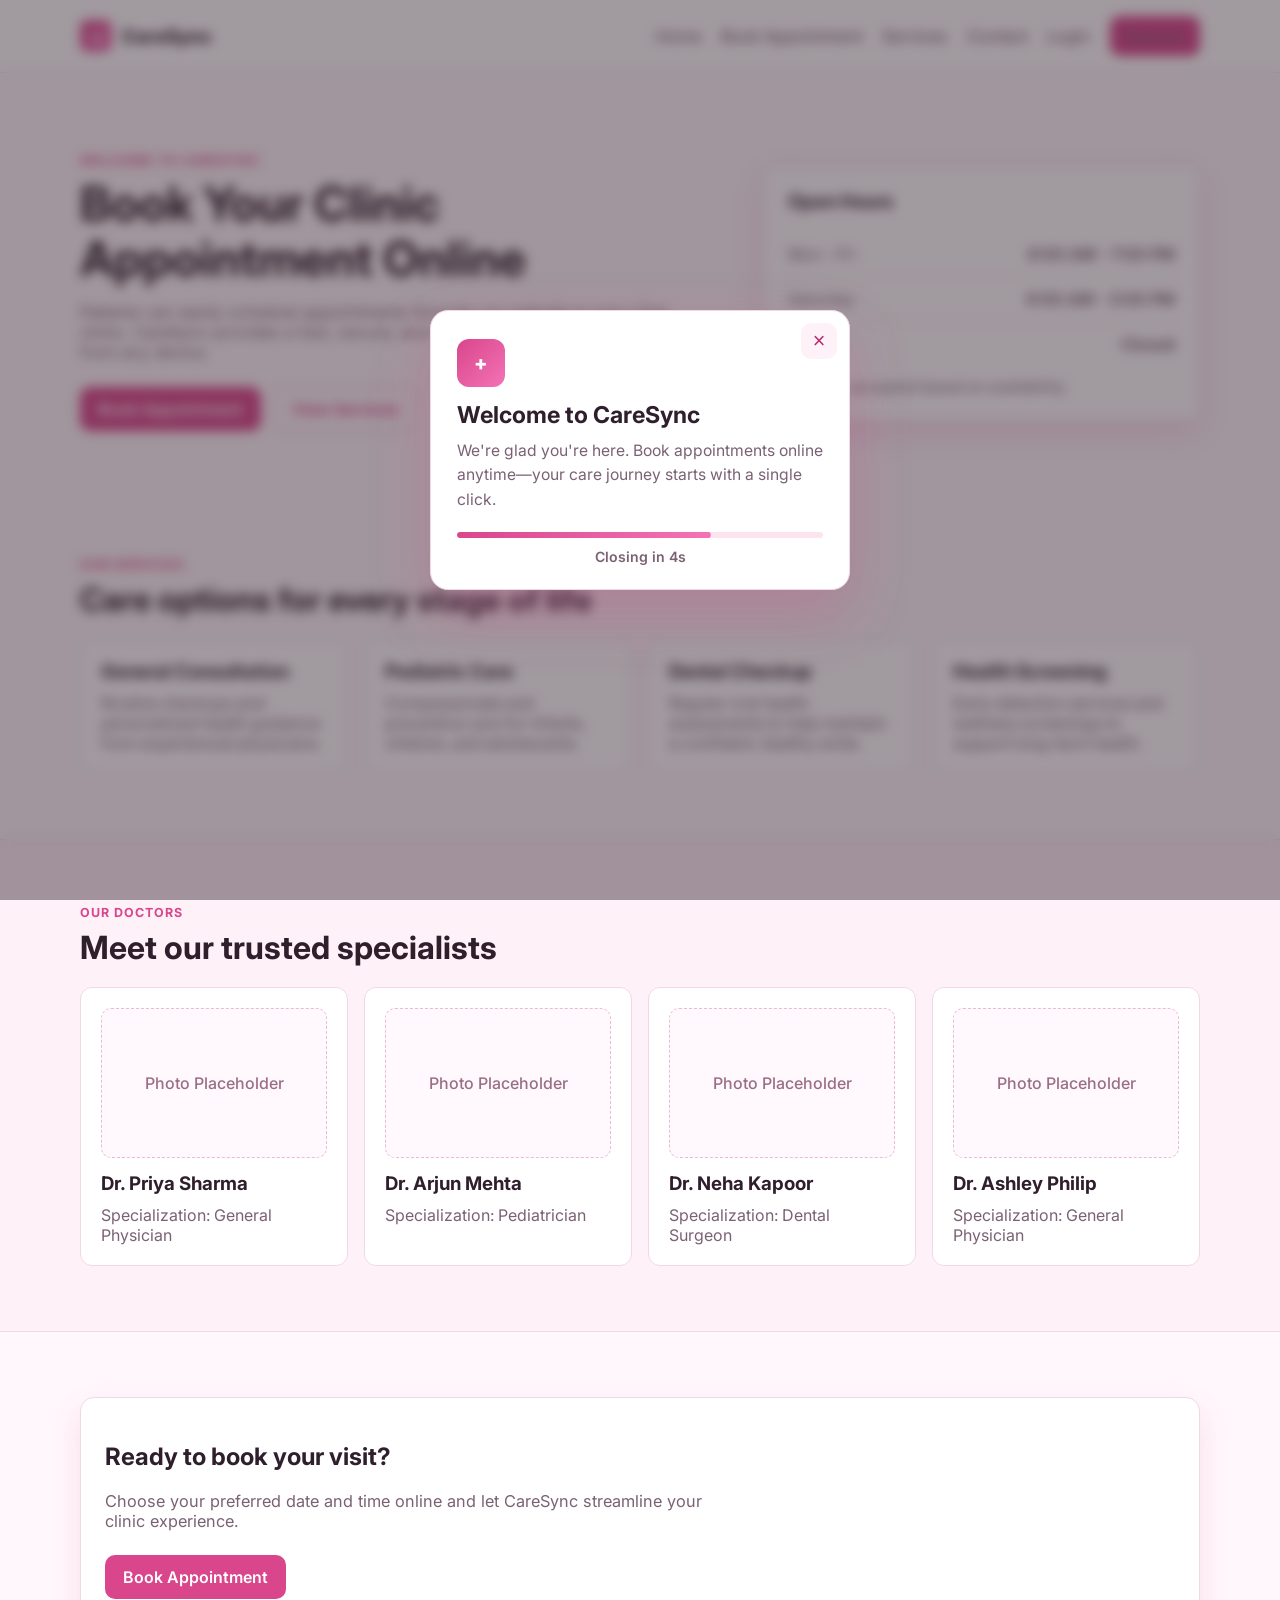
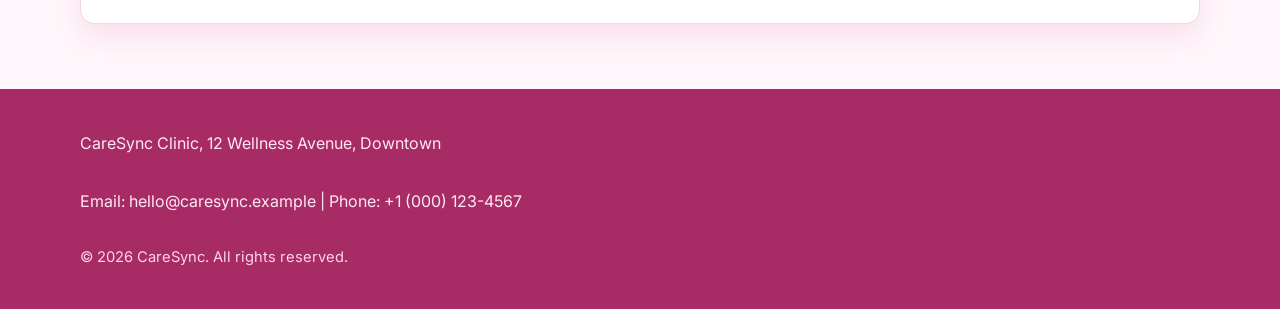
<file: Index.html>
<!DOCTYPE html>
<html lang="en">
<head>
  <meta charset="UTF-8">
  <meta name="viewport" content="width=device-width, initial-scale=1.0">
  <title>CareSync | Modern Clinic Appointments</title>
  <link rel="preconnect" href="https://fonts.googleapis.com">
  <link rel="preconnect" href="https://fonts.gstatic.com" crossorigin>
  <link href="https://fonts.googleapis.com/css2?family=Inter:wght@400;500;600;700;800&display=swap" rel="stylesheet">
  <link rel="stylesheet" href="styleclinic.css">
</head>
<body class="page-index">
  <div id="welcomeOverlay" class="welcome-overlay" aria-hidden="true" role="presentation">
    <div class="welcome-modal" role="dialog" aria-modal="true" aria-labelledby="welcomeTitle">
      <button type="button" class="welcome-close" id="welcomeClose" aria-label="Close welcome message">×</button>
      <div class="welcome-modal__icon" aria-hidden="true">+</div>
      <h2 id="welcomeTitle">Welcome to CareSync</h2>
      <p class="welcome-modal__text">
        We're glad you're here. Book appointments online anytime—your care journey starts with a single click.
      </p>
      <div class="welcome-timer" aria-hidden="true">
        <div class="welcome-timer__track">
          <div class="welcome-timer__fill" id="welcomeTimerFill"></div>
        </div>
        <p class="welcome-timer__label">
          Closing in <span id="welcomeSeconds">5</span>s
        </p>
      </div>
    </div>
  </div>

  <header class="site-header">
    <div class="container nav-wrap">
      <a href="Index.html" class="brand">
        <span class="brand-mark">+</span>
        <span>CareSync</span>
      </a>

      <button class="menu-toggle" id="menuToggle" aria-label="Toggle navigation">
        <span></span>
        <span></span>
        <span></span>
      </button>

      <nav class="main-nav" id="mainNav">
        <a href="Index.html">Home</a>
        <a href="booking.html">Book Appointment</a>
        <a href="#services">Services</a>
        <a href="#contact">Contact</a>
        <a href="login.html">Login</a>
        <a href="register.html" class="btn btn-small">Register</a>
      </nav>
    </div>
  </header>

  <main>
    <section class="hero" id="heroSection">
      <div class="container hero-grid">
        <div class="hero-content">
          <p class="eyebrow hero-animate-item">Welcome to CareSync</p>
          <h1 class="hero-animate-item">Book Your Clinic Appointment Online</h1>
          <p class="hero-copy hero-animate-item">
            Patients can easily schedule appointments through our website in just a few clicks. CareSync provides a fast, secure, and convenient booking experience from any device.
          </p>
          <div class="hero-actions hero-animate-item">
            <a href="booking.html" class="btn">Book Appointment</a>
            <a href="#services" class="btn btn-ghost">View Services</a>
          </div>
        </div>
        <div class="hero-card hero-animate-item">
          <h3>Open Hours</h3>
          <ul>
            <li><span>Mon - Fri</span> <strong>8:00 AM - 7:00 PM</strong></li>
            <li><span>Saturday</span> <strong>9:00 AM - 3:00 PM</strong></li>
            <li><span>Sunday</span> <strong>Closed</strong></li>
          </ul>
          <p class="note">Walk-ins accepted based on availability.</p>
        </div>
      </div>
    </section>

    <section class="section" id="services">
      <div class="container">
        <div class="section-heading">
          <p class="eyebrow">Our services</p>
          <h2>Care options for every stage of life</h2>
        </div>
        <div class="cards">
          <article class="card">
            <h3>General Consultation</h3>
            <p>Routine checkups and personalized health guidance from experienced physicians.</p>
          </article>
          <article class="card">
            <h3>Pediatric Care</h3>
            <p>Compassionate and preventive care for infants, children, and adolescents.</p>
          </article>
          <article class="card">
            <h3>Dental Checkup</h3>
            <p>Regular oral health assessments to help maintain a confident, healthy smile.</p>
          </article>
          <article class="card">
            <h3>Health Screening</h3>
            <p>Early detection services and wellness screenings to support long-term health.</p>
          </article>
        </div>
      </div>
    </section>

    <section class="section muted" id="doctors">
      <div class="container">
        <div class="section-heading">
          <p class="eyebrow">Our doctors</p>
          <h2>Meet our trusted specialists</h2>
        </div>
        <div class="cards doctor-cards">
          <article class="card doctor-card">
            <div class="photo-placeholder">Photo Placeholder</div>
            <h3>Dr. Priya Sharma</h3>
            <p>Specialization: General Physician</p>
          </article>
          <article class="card doctor-card">
            <div class="photo-placeholder">Photo Placeholder</div>
            <h3>Dr. Arjun Mehta</h3>
            <p>Specialization: Pediatrician</p>
          </article>
          <article class="card doctor-card">
            <div class="photo-placeholder">Photo Placeholder</div>
            <h3>Dr. Neha Kapoor</h3>
            <p>Specialization: Dental Surgeon</p>
          </article>
          <article class="card doctor-card">
            <div class="photo-placeholder">Photo Placeholder</div>
            <h3>Dr. Ashley Philip</h3>
            <p>Specialization: General Physician</p>
          </article>
        </div>
      </div>
    </section>

    <section class="section" id="cta">
      <div class="container hero-card">
        <h2>Ready to book your visit?</h2>
        <p class="hero-copy">
          Choose your preferred date and time online and let CareSync streamline your clinic experience.
        </p>
        <a href="booking.html" class="btn">Book Appointment</a>
      </div>
    </section>
  </main>

  <footer class="site-footer" id="contact">
    <div class="container footer-wrap">
      <p>CareSync Clinic, 12 Wellness Avenue, Downtown</p>
      <p>Email: hello@caresync.example | Phone: +1 (000) 123-4567</p>
      <p class="copyright">© <span id="currentYear"></span> CareSync. All rights reserved.</p>
    </div>
  </footer>

  <script src="scriptclinic.js"></script>
</body>
</html>
</file>
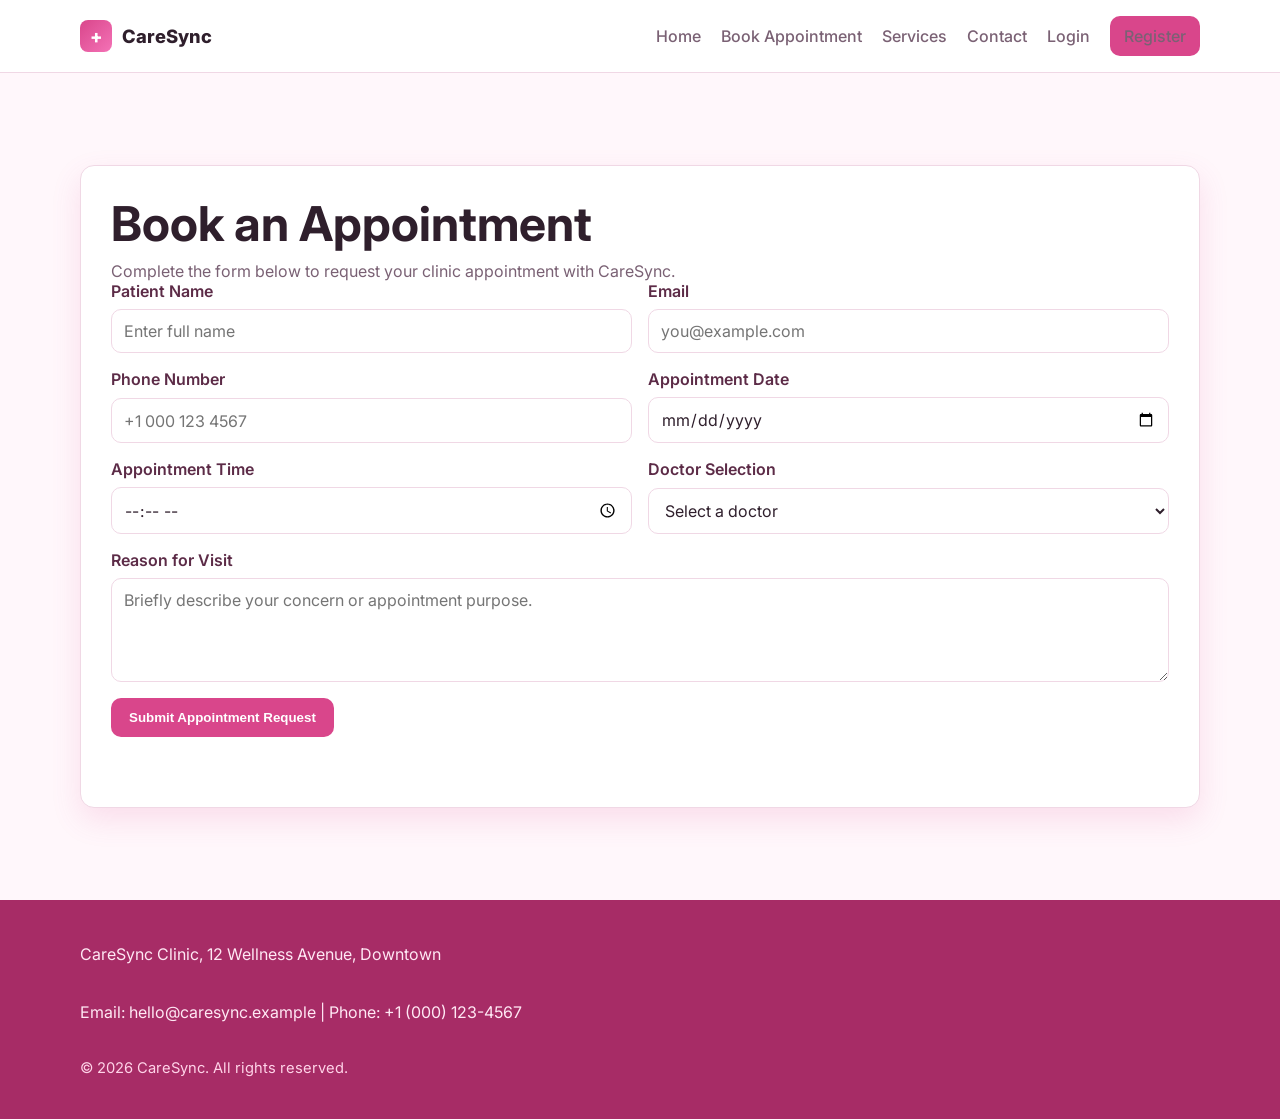
<file: booking.html>
<!DOCTYPE html>
<html lang="en">
<head>
  <meta charset="UTF-8">
  <meta name="viewport" content="width=device-width, initial-scale=1.0">
  <title>CareSync | Book Appointment</title>
  <link rel="preconnect" href="https://fonts.googleapis.com">
  <link rel="preconnect" href="https://fonts.gstatic.com" crossorigin>
  <link href="https://fonts.googleapis.com/css2?family=Inter:wght@400;500;600;700;800&display=swap" rel="stylesheet">
  <link rel="stylesheet" href="styleclinic.css">
</head>
<body>
  <header class="site-header">
    <div class="container nav-wrap">
      <a href="Index.html" class="brand">
        <span class="brand-mark">+</span>
        <span>CareSync</span>
      </a>

      <button class="menu-toggle" id="menuToggle" aria-label="Toggle navigation">
        <span></span>
        <span></span>
        <span></span>
      </button>

      <nav class="main-nav" id="mainNav">
        <a href="Index.html">Home</a>
        <a href="booking.html">Book Appointment</a>
        <a href="Index.html#services">Services</a>
        <a href="#contact">Contact</a>
        <a href="login.html">Login</a>
        <a href="register.html" class="btn btn-small">Register</a>
      </nav>
    </div>
  </header>

  <main class="booking-page">
    <div class="container booking-shell">
      <h1>Book an Appointment</h1>
      <p class="booking-intro">
        Complete the form below to request your clinic appointment with CareSync.
      </p>

      <form id="appointmentForm" class="booking-form" action="/api/appointments" method="post">
        <div class="form-grid">
          <div class="field">
            <label for="patientName">Patient Name</label>
            <input id="patientName" name="patientName" type="text" placeholder="Enter full name" required>
          </div>

          <div class="field">
            <label for="email">Email</label>
            <input id="email" name="email" type="email" placeholder="you@example.com" required>
          </div>

          <div class="field">
            <label for="phone">Phone Number</label>
            <input id="phone" name="phone" type="tel" placeholder="+1 000 123 4567" required>
          </div>

          <div class="field">
            <label for="appointmentDate">Appointment Date</label>
            <input id="appointmentDate" name="appointmentDate" type="date" required>
          </div>

          <div class="field">
            <label for="appointmentTime">Appointment Time</label>
            <input id="appointmentTime" name="appointmentTime" type="time" required>
          </div>

          <div class="field">
            <label for="doctor">Doctor Selection</label>
            <select id="doctor" name="doctor" required>
              <option value="">Select a doctor</option>
              <option value="dr-priya-sharma">Dr. Priya Sharma - General Physician</option>
              <option value="dr-arjun-mehta">Dr. Arjun Mehta - Pediatrician</option>
              <option value="dr-neha-kapoor">Dr. Neha Kapoor - Dental Surgeon</option>
              <option value="dr-ashley-philip">Dr. Ashley Philip - General Physician</option>
            </select>
          </div>
        </div>

        <div class="field">
          <label for="reasonForVisit">Reason for Visit</label>
          <textarea id="reasonForVisit" name="reasonForVisit" rows="4" placeholder="Briefly describe your concern or appointment purpose." required></textarea>
        </div>

        <button type="submit" class="btn">Submit Appointment Request</button>
        <p id="formStatus" class="form-status" aria-live="polite"></p>
      </form>
    </div>
  </main>

  <footer class="site-footer" id="contact">
    <div class="container footer-wrap">
      <p>CareSync Clinic, 12 Wellness Avenue, Downtown</p>
      <p>Email: hello@caresync.example | Phone: +1 (000) 123-4567</p>
      <p class="copyright">© <span id="currentYear"></span> CareSync. All rights reserved.</p>
    </div>
  </footer>

  <script src="scriptclinic.js"></script>
</body>
</html>
</file>
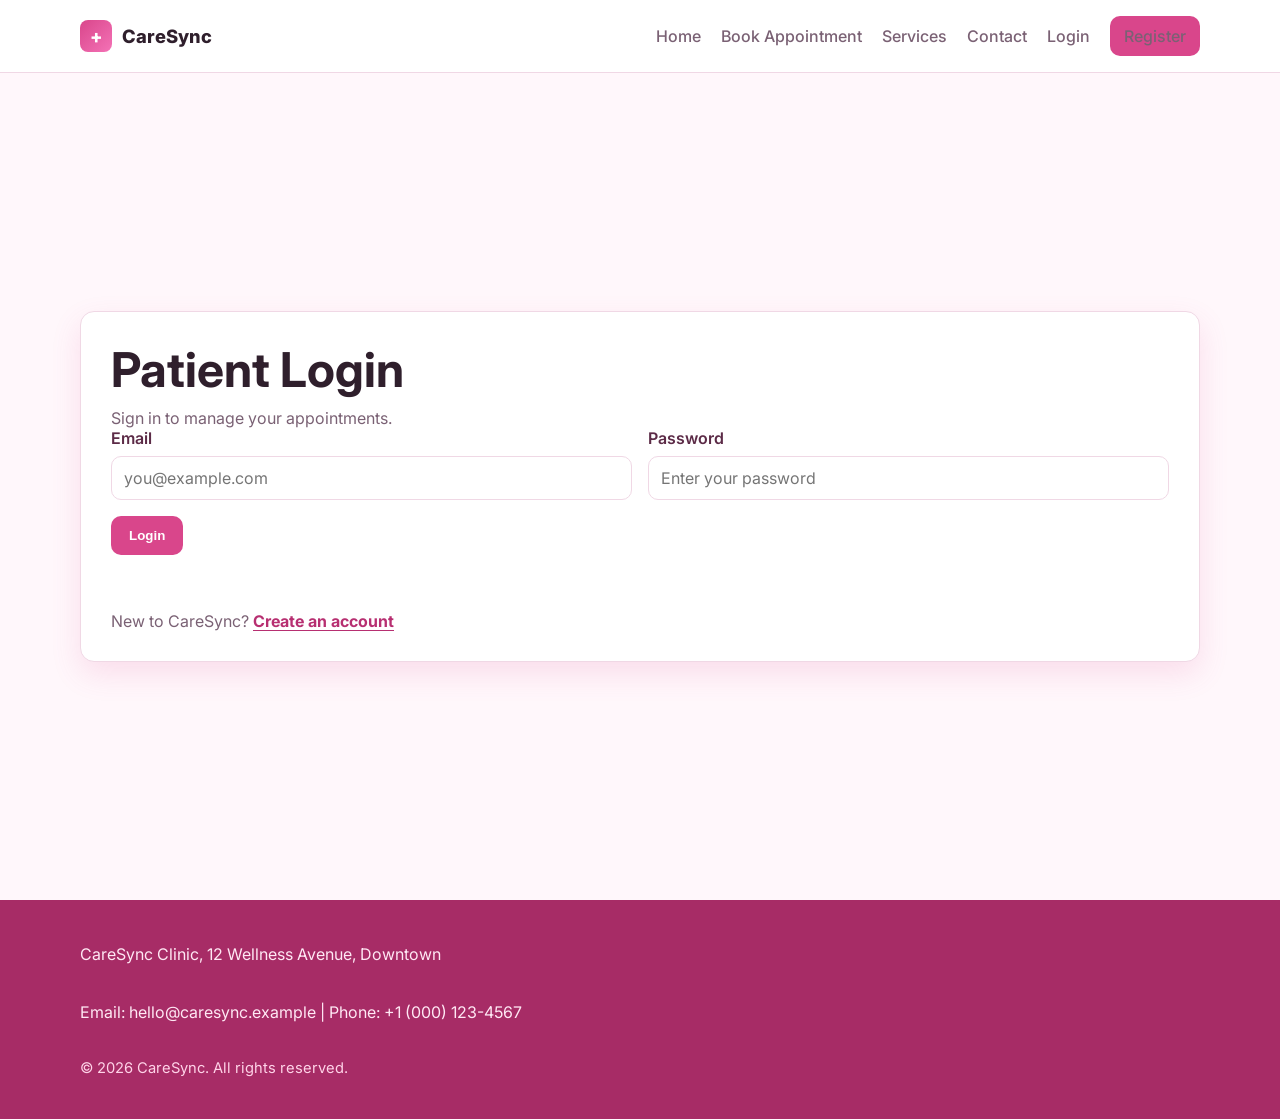
<file: login.html>
<!DOCTYPE html>
<html lang="en">
<head>
  <meta charset="UTF-8">
  <meta name="viewport" content="width=device-width, initial-scale=1.0">
  <title>CareSync | Patient Login</title>
  <link rel="preconnect" href="https://fonts.googleapis.com">
  <link rel="preconnect" href="https://fonts.gstatic.com" crossorigin>
  <link href="https://fonts.googleapis.com/css2?family=Inter:wght@400;500;600;700;800&display=swap" rel="stylesheet">
  <link rel="stylesheet" href="styleclinic.css">
</head>
<body>
  <header class="site-header">
    <div class="container nav-wrap">
      <a href="Index.html" class="brand">
        <span class="brand-mark">+</span>
        <span>CareSync</span>
      </a>

      <button class="menu-toggle" id="menuToggle" aria-label="Toggle navigation">
        <span></span>
        <span></span>
        <span></span>
      </button>

      <nav class="main-nav" id="mainNav">
        <a href="Index.html">Home</a>
        <a href="booking.html">Book Appointment</a>
        <a href="Index.html#services">Services</a>
        <a href="Index.html#contact">Contact</a>
        <a href="login.html">Login</a>
        <a href="register.html" class="btn btn-small">Register</a>
      </nav>
    </div>
  </header>

  <main class="booking-page">
    <div class="container booking-shell">
      <h1>Patient Login</h1>
      <p class="booking-intro">Sign in to manage your appointments.</p>

      <form id="loginForm" class="booking-form" action="/api/auth/login" method="post" novalidate>
        <div class="form-grid">
          <div class="field">
            <label for="loginEmail">Email</label>
            <input id="loginEmail" name="email" type="email" placeholder="you@example.com" autocomplete="email" required>
          </div>

          <div class="field">
            <label for="loginPassword">Password</label>
            <input id="loginPassword" name="password" type="password" placeholder="Enter your password" autocomplete="current-password" required>
          </div>
        </div>

        <button type="submit" class="btn">Login</button>
        <p id="loginStatus" class="form-status" aria-live="polite"></p>

        <p class="auth-switch">
          New to CareSync? <a class="link" href="register.html">Create an account</a>
        </p>
      </form>
    </div>
  </main>

  <footer class="site-footer" id="contact">
    <div class="container footer-wrap">
      <p>CareSync Clinic, 12 Wellness Avenue, Downtown</p>
      <p>Email: hello@caresync.example | Phone: +1 (000) 123-4567</p>
      <p class="copyright">© <span id="currentYear"></span> CareSync. All rights reserved.</p>
    </div>
  </footer>

  <script src="scriptclinic.js"></script>
</body>
</html>
</file>
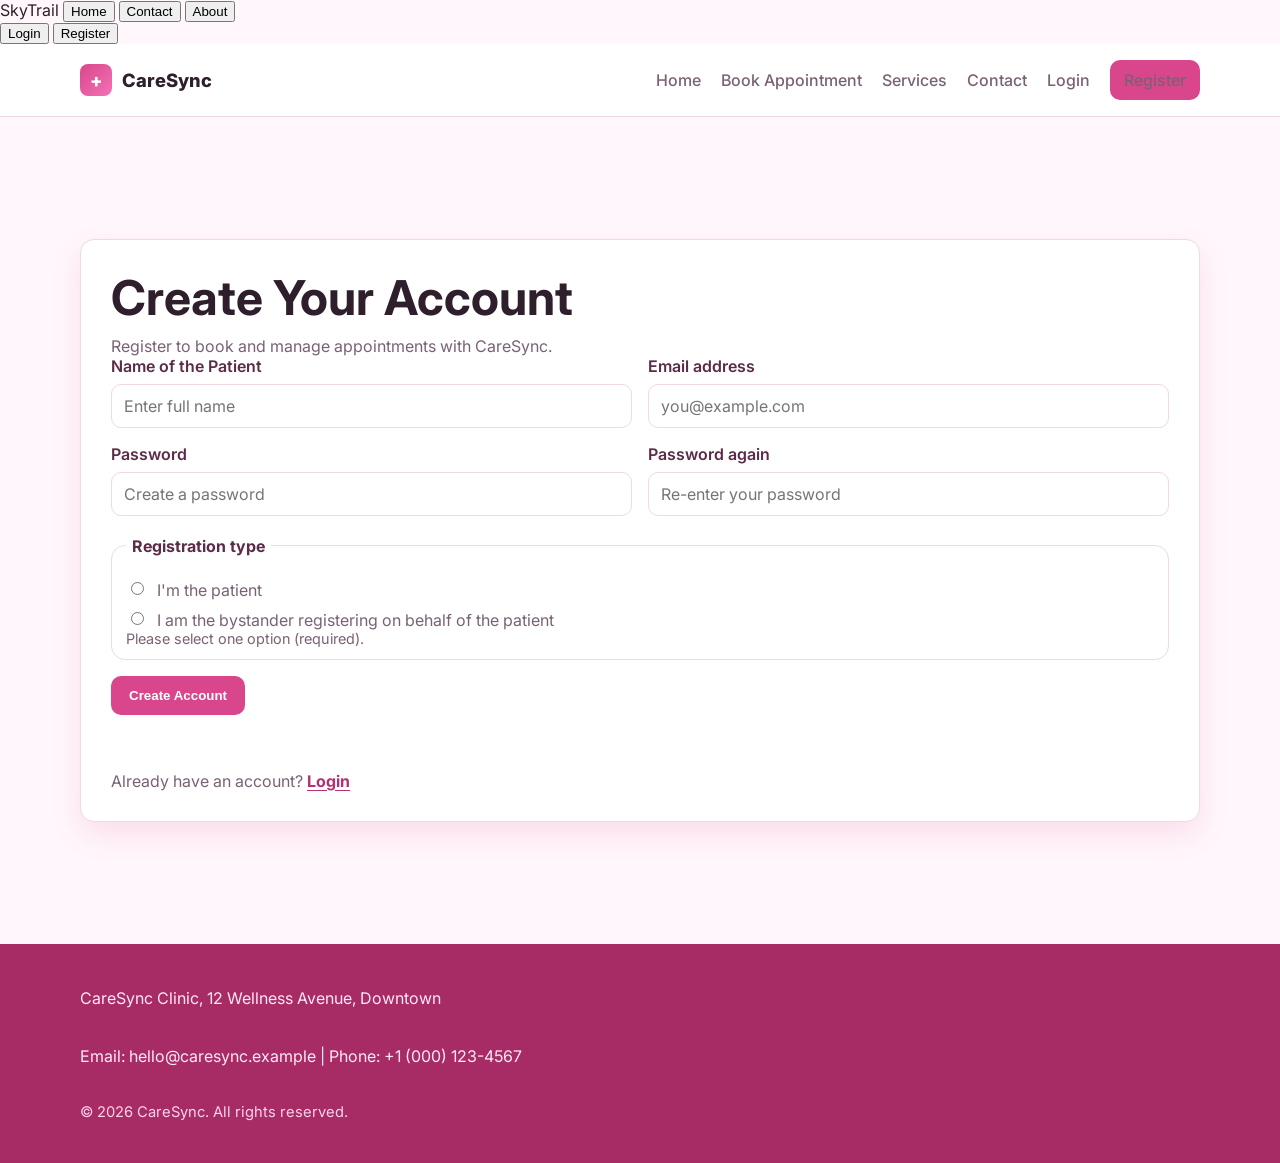
<file: register.html>
<!DOCTYPE html>
<html lang="en">

<head>
  <meta charset="UTF-8">
  <meta name="viewport" content="width=device-width, initial-scale=1.0">
  <title>CareSync | Patient Registration</title>
  <link rel="preconnect" href="https://fonts.googleapis.com">
  <link rel="preconnect" href="https://fonts.gstatic.com" crossorigin>
  <link href="https://fonts.googleapis.com/css2?family=Inter:wght@400;500;600;700;800&display=swap" rel="stylesheet">
  <link rel="stylesheet" href="styleclinic.css">
</head>

<body>
  <div class="page-bg"></div>
  <header class="navbar">
    <nav class="nav-wrapper" aria-label="Main navigation">
      <div class="nav-left">
        <a href="#" class="logo" aria-label="Travel booking logo">
          <span class="logo-mark" aria-hidden="true">
            <span class="logo-sun"></span>
            <span class="logo-peak left-peak"></span>
            <span class="logo-peak right-peak"></span>
          </span>
          SkyTrail
        </a>
        <button class="nav-button" type="button">Home</button>
        <button class="nav-button" type="button">Contact</button>
        <button class="nav-button" type="button">About</button>
      </div>
      <div class="nav-right">
        <button class="nav-button" type="button" onclick="window.location.href='login.html'">Login</button>
        <button class="nav-button" type="button" onclick="window.location.href='register.html'">Register</button>
      </div>
    </nav>
  </header>

  <header class="site-header">
    <div class="container nav-wrap">
      <a href="Index.html" class="brand">
        <span class="brand-mark">+</span>
        <span>CareSync</span>
      </a>

      <button class="menu-toggle" id="menuToggle" aria-label="Toggle navigation">
        <span></span>
        <span></span>
        <span></span>
      </button>

      <nav class="main-nav" id="mainNav">
        <a href="Index.html">Home</a>
        <a href="booking.html">Book Appointment</a>
        <a href="Index.html#services">Services</a>
        <a href="Index.html#contact">Contact</a>
        <a href="login.html">Login</a>
        <a href="register.html" class="btn btn-small">Register</a>
      </nav>
    </div>
  </header>

  <main class="booking-page">
    <div class="container booking-shell">
      <h1>Create Your Account</h1>
      <p class="booking-intro">Register to book and manage appointments with CareSync.</p>

      <form id="registerForm" class="booking-form" action="/api/auth/register" method="post" novalidate>
        <div class="form-grid">
          <div class="field">
            <label for="regName">Name of the Patient</label>
            <input id="regName" name="name" type="text" placeholder="Enter full name" autocomplete="name" required>
          </div>

          <div class="field">
            <label for="regEmail">Email address</label>
            <input id="regEmail" name="email" type="email" placeholder="you@example.com" autocomplete="email" required>
          </div>
        </div>

        <div class="form-grid">
          <div class="field">
            <label for="regPassword">Password</label>
            <input id="regPassword" name="password" type="password" placeholder="Create a password"
              autocomplete="new-password" required>
          </div>

          <div class="field">
            <label for="regPasswordAgain">Password again</label>
            <input id="regPasswordAgain" name="passwordAgain" type="password" placeholder="Re-enter your password"
              autocomplete="new-password" required>
          </div>
        </div>

        <fieldset class="radio-group" aria-describedby="roleHelp">
          <legend>Registration type</legend>
          <div class="radio-options">
            <label class="radio-option">
              <input type="radio" name="registrationRole" value="patient" required>
              <span>I'm the patient</span>
            </label>
            <label class="radio-option">
              <input type="radio" name="registrationRole" value="bystander" required>
              <span>I am the bystander registering on behalf of the patient</span>
            </label>
          </div>
          <p id="roleHelp" class="hint">Please select one option (required).</p>
        </fieldset>

        <button type="submit" class="btn">Create Account</button>
        <p id="registerStatus" class="form-status" aria-live="polite"></p>

        <p class="auth-switch">
          Already have an account? <a class="link" href="login.html">Login</a>
        </p>
      </form>
    </div>
  </main>

  <footer class="site-footer" id="contact">
    <div class="container footer-wrap">
      <p>CareSync Clinic, 12 Wellness Avenue, Downtown</p>
      <p>Email: hello@caresync.example | Phone: +1 (000) 123-4567</p>
      <p class="copyright">© <span id="currentYear"></span> CareSync. All rights reserved.</p>
    </div>
  </footer>

  <script src="scriptclinic.js"></script>
</body>

</html>
</file>
<file: styleclinic.css>
:root {
  --bg: #fff7fb;
  --surface: #ffffff;
  --text: #2f1f2c;
  --muted: #7a6174;
  --primary: #d9468b;
  --primary-dark: #b72f71;
  --border: #f0d8e5;
  --shadow: 0 12px 30px rgba(217, 70, 139, 0.14);
}

* {
  box-sizing: border-box;
}

html,
body {
  margin: 0;
  padding: 0;
  font-family: "Inter", Arial, sans-serif;
  background: var(--bg);
  color: var(--text);
}

a {
  color: inherit;
  text-decoration: none;
}

.container {
  width: min(1120px, 92%);
  margin: 0 auto;
}

.site-header {
  position: sticky;
  top: 0;
  z-index: 50;
  background: rgba(255, 255, 255, 0.92);
  backdrop-filter: blur(8px);
  border-bottom: 1px solid var(--border);
}

.nav-wrap {
  min-height: 72px;
  display: flex;
  align-items: center;
  justify-content: space-between;
  gap: 24px;
}

.brand {
  display: inline-flex;
  align-items: center;
  gap: 10px;
  font-weight: 800;
  font-size: 1.15rem;
}

.brand-mark {
  width: 32px;
  height: 32px;
  border-radius: 8px;
  display: grid;
  place-items: center;
  color: #fff;
  background: linear-gradient(135deg, var(--primary), #f472b6);
}

.main-nav {
  display: flex;
  align-items: center;
  gap: 20px;
}

.main-nav a {
  font-weight: 500;
  color: var(--muted);
}

.main-nav a:hover {
  color: var(--text);
}

.btn {
  display: inline-flex;
  align-items: center;
  justify-content: center;
  background: var(--primary);
  color: #fff;
  border: none;
  border-radius: 10px;
  padding: 12px 18px;
  font-weight: 600;
  transition: 0.2s ease;
}

.btn:hover {
  background: var(--primary-dark);
  transform: translateY(-1px);
}

.btn-small {
  padding: 10px 14px;
}

.btn-ghost {
  background: transparent;
  color: var(--primary);
  border: 1px solid rgba(217, 70, 139, 0.35);
}

.btn-ghost:hover {
  background: rgba(217, 70, 139, 0.08);
  color: var(--primary-dark);
}

.hero {
  padding: 80px 0 60px;
  overflow: hidden;
}

.hero-content {
  position: relative;
}

.hero-animate-item {
  opacity: 0;
  transform: translateY(28px) scale(0.98);
}

.hero.hero--visible .hero-animate-item {
  animation: heroReveal 0.85s cubic-bezier(0.22, 1, 0.36, 1) forwards;
}

.hero.hero--visible .hero-content .hero-animate-item:nth-child(1) {
  animation-delay: 0.05s;
}

.hero.hero--visible .hero-content .hero-animate-item:nth-child(2) {
  animation-delay: 0.18s;
}

.hero.hero--visible .hero-content .hero-animate-item:nth-child(3) {
  animation-delay: 0.3s;
}

.hero.hero--visible .hero-content .hero-animate-item:nth-child(4) {
  animation-delay: 0.42s;
}

.hero.hero--visible .hero-grid > .hero-card.hero-animate-item {
  animation-delay: 0.55s;
}

@keyframes heroReveal {
  from {
    opacity: 0;
    transform: translateY(28px) scale(0.98);
  }

  to {
    opacity: 1;
    transform: translateY(0) scale(1);
  }
}

.hero-grid {
  display: grid;
  grid-template-columns: 1.2fr 0.8fr;
  gap: 28px;
  align-items: center;
}

.eyebrow {
  text-transform: uppercase;
  letter-spacing: 0.08em;
  font-weight: 700;
  color: var(--primary);
  font-size: 0.78rem;
  margin: 0 0 8px;
}

h1 {
  margin: 0;
  font-size: clamp(2rem, 4vw, 3rem);
  line-height: 1.15;
}

.hero-copy {
  margin: 16px 0 24px;
  color: var(--muted);
  font-size: 1.02rem;
  max-width: 60ch;
}

.hero-actions {
  display: flex;
  align-items: center;
  flex-wrap: wrap;
  gap: 12px;
}

.hero-card {
  background: var(--surface);
  border: 1px solid var(--border);
  border-radius: 14px;
  padding: 24px;
  box-shadow: var(--shadow);
}

.hero-card h3 {
  margin-top: 0;
}

.hero-card ul {
  margin: 0;
  padding: 0;
  list-style: none;
}

.hero-card li {
  display: flex;
  justify-content: space-between;
  gap: 12px;
  padding: 12px 0;
  border-bottom: 1px dashed #f1d2e3;
  color: var(--muted);
}

.hero-card li:last-child {
  border-bottom: none;
}

.note {
  margin: 12px 0 0;
  color: var(--muted);
  font-size: 0.92rem;
}

.stats {
  padding: 14px 0 8px;
}

.stats-grid {
  display: grid;
  grid-template-columns: repeat(3, minmax(0, 1fr));
  gap: 16px;
}

.stats-grid article {
  background: var(--surface);
  border: 1px solid var(--border);
  border-radius: 12px;
  padding: 20px;
  text-align: center;
}

.stats-grid h2 {
  margin: 0;
  font-size: 1.9rem;
}

.stats-grid p {
  margin: 8px 0 0;
  color: var(--muted);
}

.section {
  padding: 65px 0;
}

.section-heading h2,
.two-col h2 {
  margin: 0 0 8px;
  font-size: clamp(1.5rem, 2.8vw, 2rem);
}

.section-heading {
  margin-bottom: 20px;
}

.cards {
  display: grid;
  grid-template-columns: repeat(auto-fit, minmax(220px, 1fr));
  gap: 16px;
}

.card {
  background: var(--surface);
  border: 1px solid var(--border);
  border-radius: 12px;
  padding: 20px;
}

.card h3 {
  margin: 0 0 10px;
}

.card p {
  margin: 0;
  color: var(--muted);
}

.photo-placeholder {
  width: 100%;
  min-height: 150px;
  border: 1px dashed #e8bdd4;
  border-radius: 10px;
  display: grid;
  place-items: center;
  margin-bottom: 14px;
  color: #9a6f86;
  background: #fff8fc;
  font-weight: 500;
}

.doctor-cards {
  perspective: 1100px;
}

.doctor-card {
  transform-style: preserve-3d;
  transition: box-shadow 0.25s ease;
  will-change: transform;
}

.doctor-card:hover {
  box-shadow: 0 18px 40px rgba(217, 70, 139, 0.22);
}

@media (prefers-reduced-motion: reduce) {
  .hero-animate-item {
    opacity: 1;
    transform: none;
    animation: none !important;
  }

  .doctor-card {
    transition: box-shadow 0.2s ease;
  }
}

.muted {
  background: #fff1f8;
  border-top: 1px solid var(--border);
  border-bottom: 1px solid var(--border);
}

.two-col {
  display: grid;
  grid-template-columns: 1.1fr 0.9fr;
  gap: 22px;
  align-items: start;
}

.two-col p {
  color: var(--muted);
}

.check-list {
  margin: 0;
  padding: 0;
  list-style: none;
  display: grid;
  gap: 10px;
}

.check-list li {
  background: var(--surface);
  border: 1px solid var(--border);
  border-radius: 10px;
  padding: 12px 14px;
}

.site-footer {
  background: #a72c66;
  color: #ffe8f4;
  padding: 28px 0;
}

.footer-wrap {
  display: grid;
  gap: 6px;
}

.copyright {
  color: #ffd3e8;
  font-size: 0.92rem;
}

.menu-toggle {
  display: none;
  flex-direction: column;
  gap: 5px;
  background: transparent;
  border: 1px solid var(--border);
  border-radius: 10px;
  padding: 10px;
  cursor: pointer;
}

.menu-toggle span {
  display: block;
  width: 18px;
  height: 2px;
  background: #8f2e5f;
}

.booking-page {
  min-height: calc(100vh - 73px);
  display: grid;
  align-items: center;
  padding: 40px 0;
}

.booking-shell {
  background: var(--surface);
  border: 1px solid var(--border);
  border-radius: 14px;
  box-shadow: var(--shadow);
  padding: 30px;
}

.booking-shell h1 {
  margin: 0 0 10px;
}

.booking-shell p {
  margin: 0;
  color: var(--muted);
}

.booking-intro {
  margin: 0 0 22px;
}

.booking-form {
  display: grid;
  gap: 16px;
}

.form-grid {
  display: grid;
  grid-template-columns: repeat(2, minmax(0, 1fr));
  gap: 16px;
}

.field {
  display: grid;
  gap: 8px;
}

.field label {
  font-weight: 600;
  color: #5c2b47;
}

.field input,
.field select,
.field textarea {
  width: 100%;
  border: 1px solid var(--border);
  border-radius: 10px;
  padding: 11px 12px;
  font: inherit;
  color: var(--text);
  background: #fff;
}

.field textarea {
  resize: vertical;
}

.field input:focus,
.field select:focus,
.field textarea:focus {
  outline: none;
  border-color: rgba(217, 70, 139, 0.7);
  box-shadow: 0 0 0 3px rgba(244, 114, 182, 0.2);
}

.booking-form .btn {
  width: fit-content;
}

.booking-form .btn:disabled {
  opacity: 0.7;
  cursor: not-allowed;
  transform: none;
}

.form-status {
  min-height: 24px;
  margin: 0;
  font-weight: 500;
  color: var(--muted);
}

.form-status.success {
  color: #b72f71;
}

.form-status.error {
  color: #b91c1c;
}

.radio-group {
  border: 1px solid var(--border);
  border-radius: 14px;
  padding: 14px 14px 12px;
  margin: 4px 0 0;
  background: #fff;
}

.radio-group legend {
  font-weight: 700;
  color: #5c2b47;
  padding: 0 6px;
}

.radio-options {
  display: grid;
  gap: 10px;
  margin-top: 10px;
}

.radio-option {
  display: flex;
  align-items: flex-start;
  gap: 10px;
  cursor: pointer;
  color: var(--muted);
}

.radio-option input {
  margin-top: 2px;
  accent-color: var(--primary);
}

.hint {
  margin: 10px 0 0;
  color: var(--muted);
  font-size: 0.9rem;
}

.auth-switch {
  margin: 8px 0 0;
  color: var(--muted);
}

.link {
  color: var(--primary-dark);
  font-weight: 700;
  text-decoration: underline;
  text-underline-offset: 3px;
}

.link:hover {
  color: var(--primary);
}

.welcome-overlay {
  position: fixed;
  inset: 0;
  z-index: 200;
  display: grid;
  place-items: center;
  padding: 20px;
  background: rgba(47, 31, 44, 0.45);
  backdrop-filter: blur(6px);
  opacity: 0;
  visibility: hidden;
  transition: opacity 0.35s ease, visibility 0.35s ease;
}

.welcome-overlay.welcome-overlay--open {
  opacity: 1;
  visibility: visible;
}

.welcome-modal {
  position: relative;
  width: min(420px, 100%);
  background: #fff;
  border-radius: 18px;
  padding: 28px 26px 24px;
  border: 1px solid var(--border);
  box-shadow: 0 24px 60px rgba(217, 70, 139, 0.25);
  transform: scale(0.92) translateY(16px);
  opacity: 0;
  transition: transform 0.4s cubic-bezier(0.22, 1, 0.36, 1), opacity 0.4s ease;
}

.welcome-overlay.welcome-overlay--open .welcome-modal {
  transform: scale(1) translateY(0);
  opacity: 1;
}

.welcome-close {
  position: absolute;
  top: 12px;
  right: 12px;
  width: 36px;
  height: 36px;
  border: none;
  border-radius: 10px;
  background: #fff1f8;
  color: var(--primary-dark);
  font-size: 1.35rem;
  line-height: 1;
  cursor: pointer;
  transition: background 0.2s ease, transform 0.2s ease;
}

.welcome-close:hover {
  background: #ffe0f0;
  transform: rotate(90deg);
}

.welcome-modal__icon {
  width: 48px;
  height: 48px;
  border-radius: 12px;
  display: grid;
  place-items: center;
  font-weight: 800;
  font-size: 1.25rem;
  color: #fff;
  background: linear-gradient(135deg, var(--primary), #f472b6);
  margin-bottom: 14px;
}

.welcome-modal h2 {
  margin: 0 0 10px;
  font-size: 1.45rem;
}

.welcome-modal__text {
  margin: 0 0 20px;
  color: var(--muted);
  line-height: 1.55;
  font-size: 0.98rem;
}

.welcome-timer__track {
  height: 6px;
  border-radius: 999px;
  background: #fce4ef;
  overflow: hidden;
}

.welcome-timer__fill {
  height: 100%;
  width: 100%;
  border-radius: inherit;
  background: linear-gradient(90deg, var(--primary), #f472b6);
  transform-origin: left center;
  transform: scaleX(1);
  transition: transform 0.05s linear;
}

.welcome-timer__label {
  margin: 10px 0 0;
  font-size: 0.88rem;
  font-weight: 600;
  color: var(--muted);
  text-align: center;
}

@media (prefers-reduced-motion: reduce) {
  .welcome-modal {
    transition: none;
  }

  .welcome-overlay {
    transition: none;
  }
}

@media (max-width: 900px) {
  .hero-grid,
  .cards,
  .stats-grid,
  .two-col,
  .form-grid {
    grid-template-columns: 1fr;
  }

  .main-nav {
    position: absolute;
    top: 72px;
    right: 4%;
    width: min(280px, 92vw);
    background: #fff;
    border: 1px solid var(--border);
    border-radius: 12px;
    padding: 14px;
    display: none;
    flex-direction: column;
    align-items: stretch;
    box-shadow: var(--shadow);
  }

  .main-nav.open {
    display: flex;
  }

  .main-nav a {
    padding: 10px 6px;
    border-radius: 8px;
  }

  .main-nav a:hover {
    background: #fff1f8;
  }

  .simple-nav {
    position: static;
    width: auto;
    display: flex;
    border: none;
    padding: 0;
    box-shadow: none;
    background: transparent;
    flex-direction: row;
  }

  .menu-toggle {
    display: inline-flex;
  }
}
</file>
